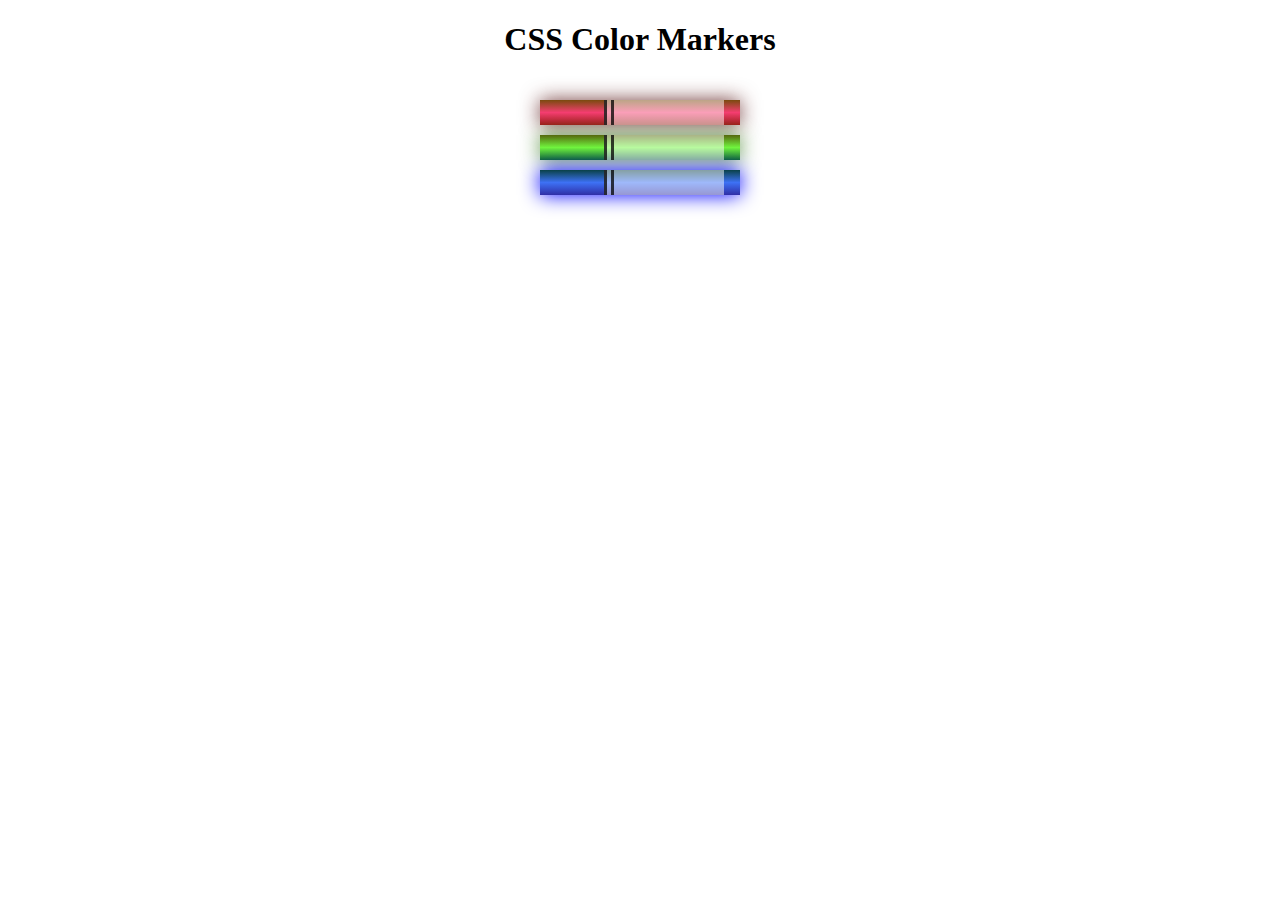
<file: Learn basic CSS by building a set of Colored Markers/index.html>
<!DOCTYPE html>
<html lang="en">
  <head>
    <meta charset="utf-8">
    <meta name="viewport" content="width=device-width, initial-scale=1.0">
    <title>Colored Markers</title>
    <link rel="stylesheet" href="styles.css">
  </head>
  <body>
    <h1>CSS Color Markers</h1>
    <div class="container">
      <div class="marker red">
        <div class="cap"></div>
        <div class="sleeve"></div>
      </div>
      <div class="marker green">
        <div class="cap"></div>
        <div class="sleeve"></div>
      </div>
      <div class="marker blue">
        <div class="cap"></div>
        <div class="sleeve"></div>
      </div>
    </div>
  </body>
</html>
</file>
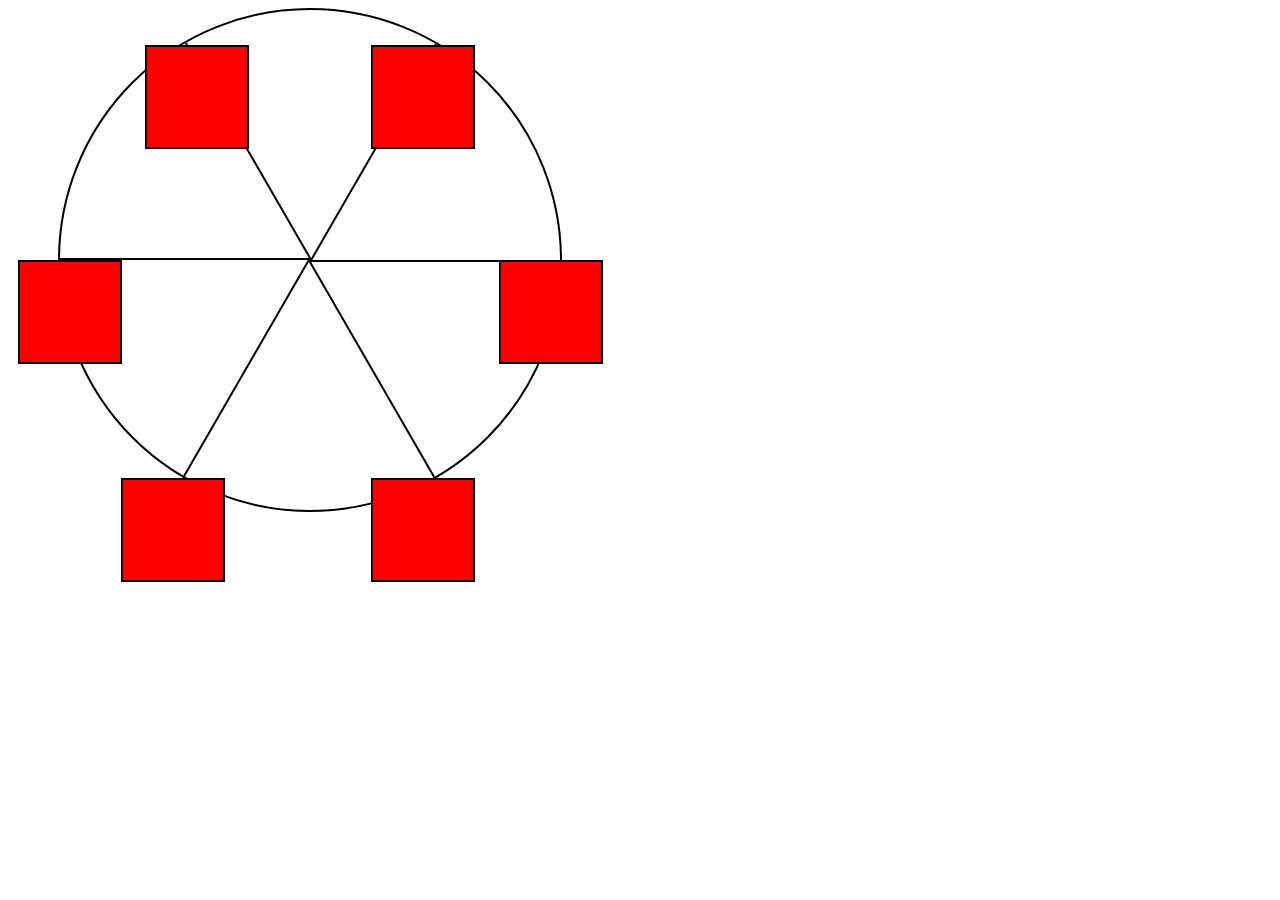
<file: Learn CSS Animation by Building a Ferris Wheel/index.html>
<!DOCTYPE html>
<html lang="en">
  <head>
    <meta charset="UTF-8">
    <title>Ferris Wheel</title>
    <link rel="stylesheet" href="./styles.css">
  </head>
  <body>
    <div class="wheel">
      <span class="line"></span>
      <span class="line"></span>
      <span class="line"></span>
      <span class="line"></span>
      <span class="line"></span>
      <span class="line"></span>

      <div class="cabin"></div>
      <div class="cabin"></div>
      <div class="cabin"></div>
      <div class="cabin"></div>
      <div class="cabin"></div>
      <div class="cabin"></div>
    </div>
  </body>
</html>
</file>
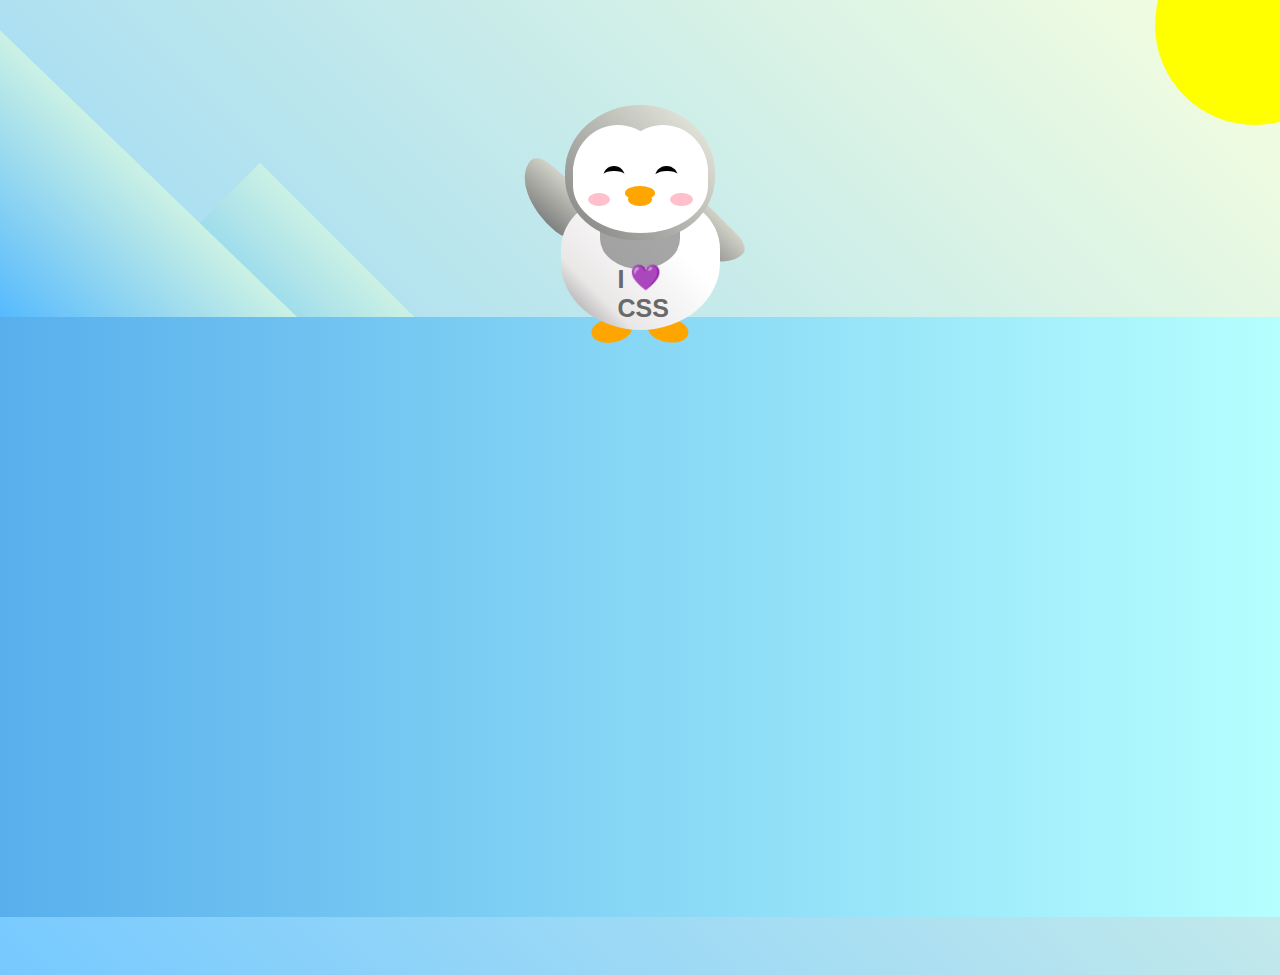
<file: Learn CSS Transforms by Building a Penguin/index.html>
<!DOCTYPE html>
<html lang="en">
  <head>
    <meta charset="UTF-8" />
    <link rel="stylesheet" href="./styles.css" />
    <title>Penguin</title>
    <meta name="viewport" content="width=device-width, initial-scale=1.0" />
  </head>

  <body>
    <div class="left-mountain"></div>
    <div class="back-mountain"></div>
    <div class="sun"></div>
    <div class="penguin">
      <div class="penguin-head">
        <div class="face left"></div>
        <div class="face right"></div>
        <div class="chin"></div>
        <div class="eye left">
          <div class="eye-lid"></div>
        </div>
        <div class="eye right">
          <div class="eye-lid"></div>
        </div>
        <div class="blush left"></div>
        <div class="blush right"></div>
        <div class="beak top"></div>
        <div class="beak bottom"></div>
      </div>
      <div class="shirt">
        <div>💜</div>
        <p>I CSS</p>
      </div> 
      <div class="penguin-body">
        <div class="arm left"></div>
        <div class="arm right"></div>
        <div class="foot left"></div>
        <div class="foot right"></div>
      </div>
    </div>

    <div class="ground"></div>
  </body>
</html>
</file>
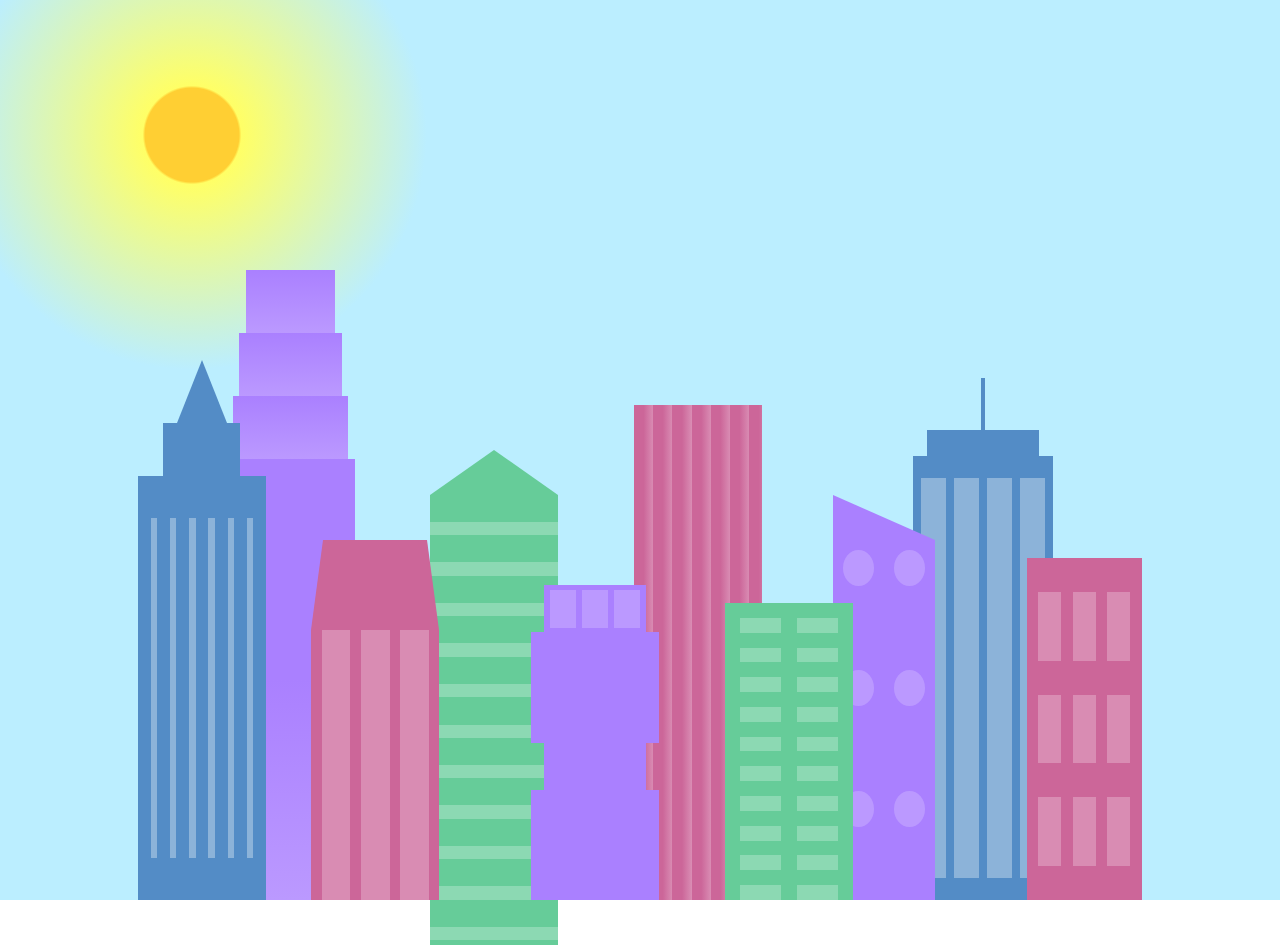
<file: Learn CSS Variables by Building a City Skyline, Not started/index.html>
<!DOCTYPE html>
<html lang="en">    
  <head>
    <meta charset="UTF-8">
    <title>City Skyline</title>
    <link href="styles.css" rel="stylesheet" />   
  </head>

  <body>
    <div class="background-buildings sky">
      <div></div>
      <div></div>
      <div class="bb1 building-wrap">
        <div class="bb1a bb1-window"></div>
        <div class="bb1b bb1-window"></div>
        <div class="bb1c bb1-window"></div>
        <div class="bb1d"></div>
      </div>
      <div class="bb2">
        <div class="bb2a"></div>
        <div class="bb2b"></div>
      </div>
      <div class="bb3"></div>
      <div></div>
      <div class="bb4 building-wrap">
        <div class="bb4a"></div>
        <div class="bb4b"></div>
        <div class="bb4c window-wrap">
          <div class="bb4-window"></div>
          <div class="bb4-window"></div>
          <div class="bb4-window"></div>
          <div class="bb4-window"></div>
        </div>
      </div>
      <div></div>
      <div></div>
    </div>

    <div class="foreground-buildings">
      <div></div>
      <div></div>
      <div class="fb1 building-wrap">
        <div class="fb1a"></div>
        <div class="fb1b"></div>
        <div class="fb1c"></div>
      </div>
      <div class="fb2">
        <div class="fb2a"></div>
        <div class="fb2b window-wrap">
          <div class="fb2-window"></div>
          <div class="fb2-window"></div>
          <div class="fb2-window"></div>
        </div>
      </div>
      <div></div>
      <div class="fb3 building-wrap">
        <div class="fb3a window-wrap">
          <div class="fb3-window"></div>
          <div class="fb3-window"></div>
          <div class="fb3-window"></div>
        </div>
        <div class="fb3b"></div>
        <div class="fb3a"></div>
        <div class="fb3b"></div>
      </div>
      <div class="fb4">
        <div class="fb4a"></div>
        <div class="fb4b">
          <div class="fb4-window"></div>
          <div class="fb4-window"></div>
          <div class="fb4-window"></div>
          <div class="fb4-window"></div>
          <div class="fb4-window"></div>
          <div class="fb4-window"></div>
        </div>
      </div>
      <div class="fb5"></div>
      <div class="fb6"></div>
      <div></div>
      <div></div>
    </div>
  </body>
</html>
</file>
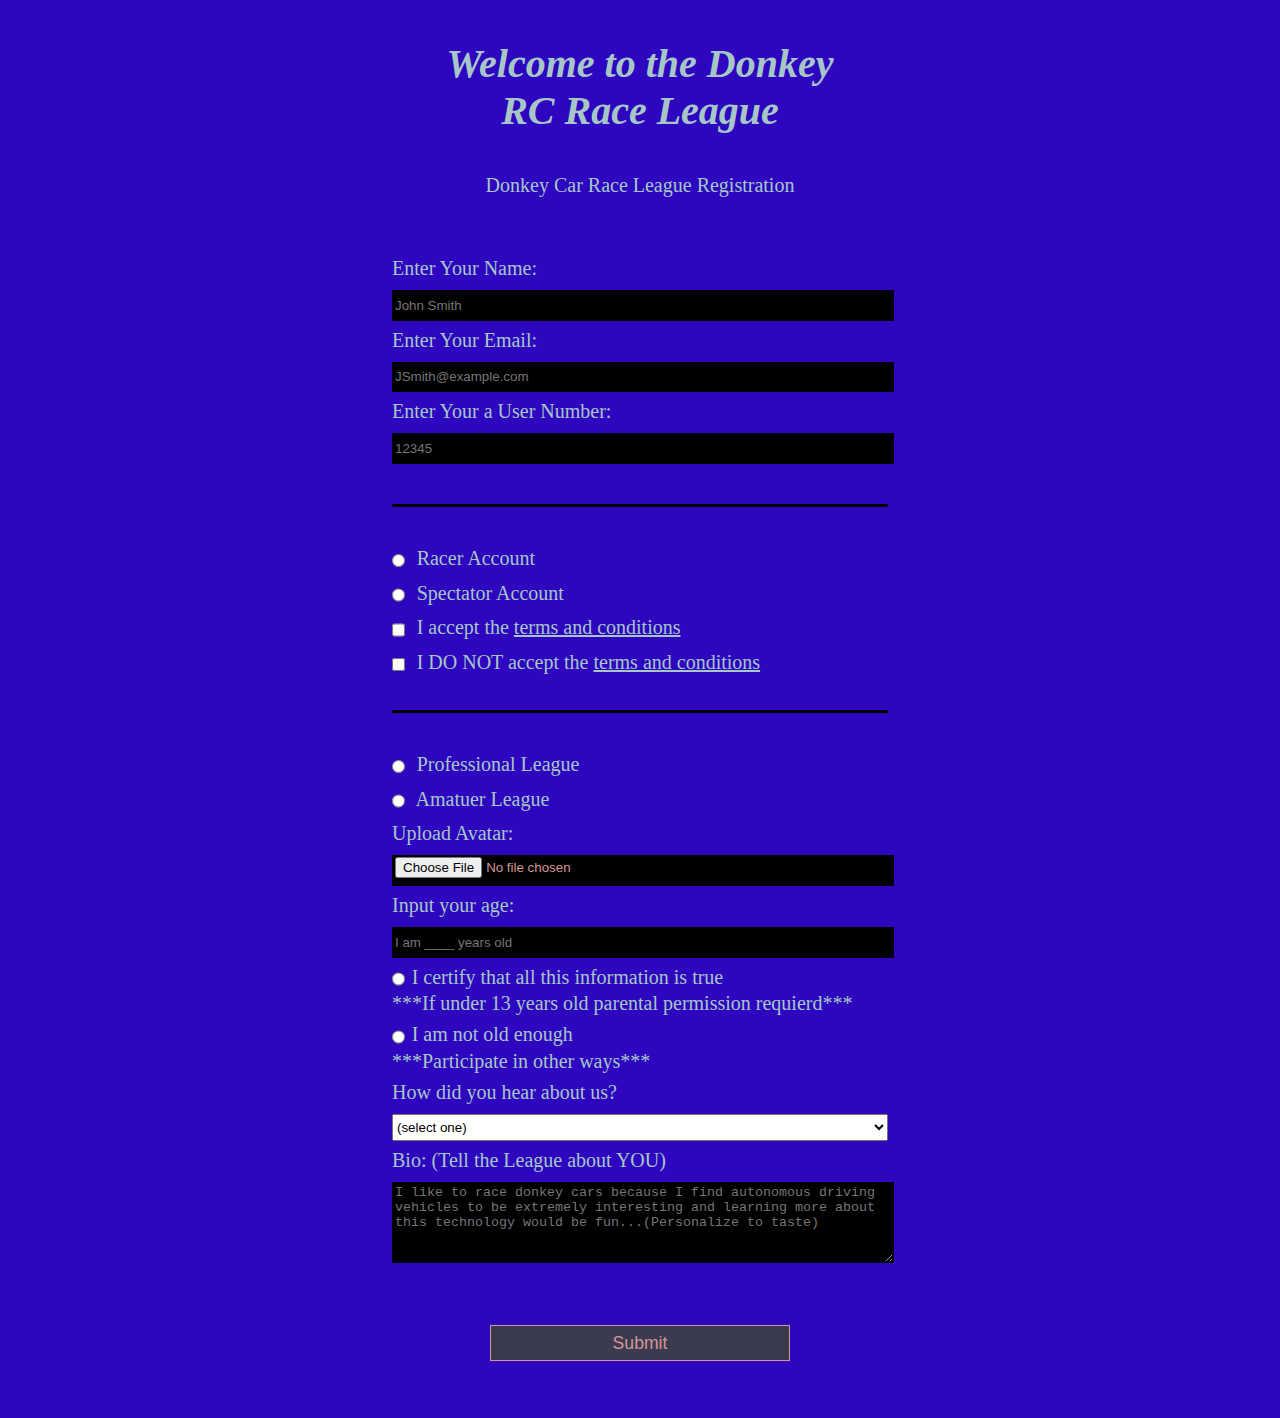
<file: Learn HTML by Building a Registration Form/index.html>
<!DOCTYPE html>
<html lang="en">
  <head>
    <meta charset="UTF-8">
    <title>Donckey Car Signup</title>
    <link rel="stylesheet" href="styles.css" />
  </head>
  <body>
    <h1 id="title">Welcome to the Donkey<br>RC Race League</h1>
    <p id="description">Donkey Car Race League Registration</p>
    <form id="survey-form" method="post" id="survey-form" action='https://register-demo.freecodecamp.org'>
      <fieldset>
        <label for="name" id="name-label">Enter Your Name: <input id="name" name="name" type="text" placeholder="John Smith" required /></label>                
        <label for="email" type="email" id="email-label">Enter Your Email: <input id="email", id="email-label" name="email" type="email" placeholder="JSmith@example.com" required /></label>
        <label for="number" id="number-label">Enter Your a User Number: <input id="number" name="number" type="number" placeholder="12345" min="5" max="5" pattern="[0-9]{5,}" required /></label>        
      </fieldset>
      <fieldset>
        <label for="racer-acc"><input id="racer-acc" type="radio" name="racer-acc" class="inline" value="racer-acc"/> Racer Account</label>
        <label for="spectator-acc"><input id="spectator-acc" type="radio" name="racer-acc" class="inline" value="racer-acc" /> Spectator Account</label>
        <label for="terms/conditions">
          <input id="terms/conditions" type="checkbox" value="checkbox" required name="terms/conditions" class="inline" /> I accept the <a href="https://www.freecodecamp.org/news/terms-of-service/">terms and conditions</a>
        </label>
        <input id="terms/conditions" type="checkbox" value="checkbox" required name="terms/conditions" class="inline" /> I DO NOT accept the <a href="https://www.freecodecamp.org/news/terms-of-service/">terms and conditions</a>
        </label>
      </fieldset>
      <fieldset>
        
        <label for="pro-acc"><input id="pro-acc" type="radio" name="racer-type" class="inline" value="racer-type"/> Professional League</label>
        <label for="ama-acc"><input id="ama-acc" type="radio" name="racer-type" class="inline" value="racer-type"/> Amatuer League</label>
        <label for="prof-pic">Upload Avatar: <input id="prof-pic" type="file" name="file" /></label>
        <label for="age">Input your age: <input id="age" type="number" name="age" min="13" max="60" placeholder="I am ____ years old"/></label>
        <label for="number-label"><input id="number-label" type="radio" name="age-req" class="inline" value="age-req" required/>I certify that all this information is true<br>***If under 13 years old parental permission requierd***</label>
        <label for="number-label"><input id="number-label" type="radio" name="age-req" class="inline" value="age-req" required/>I am not old enough<br>***Participate in other ways***</label>
        <label for="referrer">How did you hear about us?
          <select id="dropdown" name="referrer">
            <option value="">(select one)</option>
            <option value="1">Friend</option>
            <option value="2">Family</option>            
            <option value="3">DonkeyCarRC</option>            
            <option value="4">Other</option>
          </select>
        </label>
        <label for="bio">Bio: (Tell the League about YOU)
          <textarea id="bio" name="bio" rows="5" cols="30" placeholder="I like to race donkey cars because I find autonomous driving vehicles to be extremely interesting and learning more about this technology would be fun...(Personalize to taste)"></textarea>
        </label>
      </fieldset>
      <input id="submit" type="submit" value="Submit" />
    </form>
  </body>
</html>
</file>
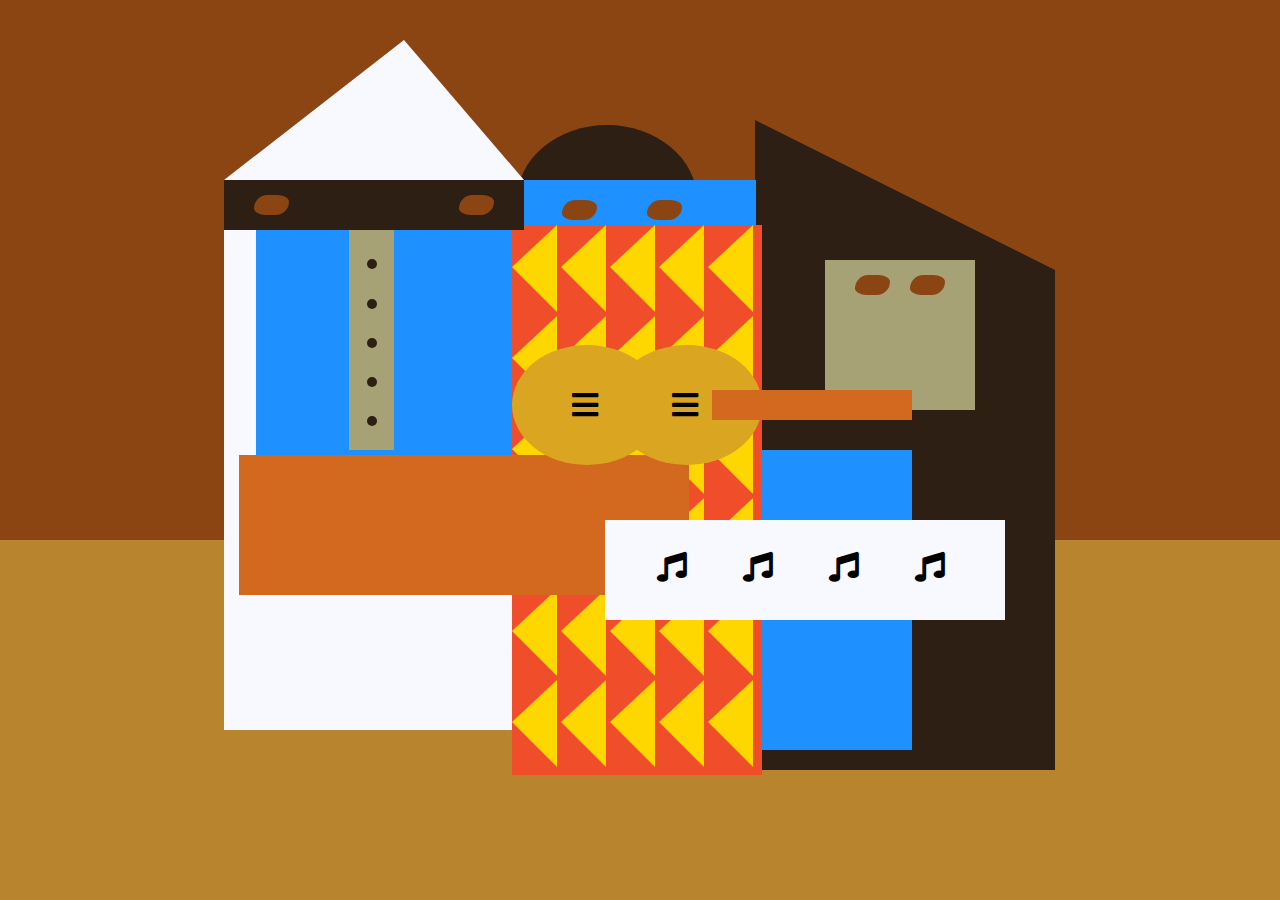
<file: Learn Intermediate CSS by Building a Picasso Painting/index.html>
<!DOCTYPE html>
<html lang="en">
  <head>
    <meta charset="utf-8">
    <title>Picasso Painting</title>
    <link rel="stylesheet" href="./styles.css" />
    <link rel="stylesheet" href="https://use.fontawesome.com/releases/v5.8.2/css/all.css">
  </head>
  <body>
    <div id="back-wall"></div>
    <div class="characters">
      <div id="offwhite-character">
        <div id="white-hat"></div>
        <div id="black-mask">
          <div class="eyes left"></div>
          <div class="eyes right"></div>
        </div>
        <div id="gray-instrument">
          <div class="black-dot"></div>
          <div class="black-dot"></div>
          <div class="black-dot"></div>
          <div class="black-dot"></div>
          <div class="black-dot"></div>
        </div>
        <div id="tan-table"></div>
      </div>
      <div id="black-character">
        <div id="black-hat"></div>
        <div id="gray-mask">
          <div class="eyes left"></div>
          <div class="eyes right"></div>
        </div>
        <div id="white-paper">
          <i class="fas fa-music"></i>
          <i class="fas fa-music"></i>
          <i class="fas fa-music"></i>
          <i class="fas fa-music"></i>
        </div>
      </div>
      <div class="blue" id="blue-left"></div>
      <div class="blue" id="blue-right"></div>
      <div id="orange-character">
        <div id="black-round-hat"></div>
        <div id="eyes-div">
          <div class="eyes left"></div>
          <div class="eyes right"></div>
        </div>
        <div id="triangles">
          <div class="triangle"></div>
          <div class="triangle"></div>
          <div class="triangle"></div>
          <div class="triangle"></div>
          <div class="triangle"></div>
          <div class="triangle"></div>
          <div class="triangle"></div>
          <div class="triangle"></div>
          <div class="triangle"></div>
          <div class="triangle"></div>
          <div class="triangle"></div>
          <div class="triangle"></div>
          <div class="triangle"></div>
          <div class="triangle"></div>
          <div class="triangle"></div>
          <div class="triangle"></div>
          <div class="triangle"></div>
          <div class="triangle"></div>
          <div class="triangle"></div>
          <div class="triangle"></div>
          <div class="triangle"></div>
          <div class="triangle"></div>
          <div class="triangle"></div>
          <div class="triangle"></div>
          <div class="triangle"></div>
          <div class="triangle"></div>
          <div class="triangle"></div>
          <div class="triangle"></div>
          <div class="triangle"></div>
          <div class="triangle"></div>
        </div>
        <div id="guitar">
          <div class="guitar" id="guitar-left">
            <i class="fas fa-bars"></i>
          </div>
          <div class="guitar" id="guitar-right">
            <i class="fas fa-bars"></i>
          </div>
          <div id="guitar-neck"></div>
        </div>
      </div>
    </div>
  </body>
</html>
</file>
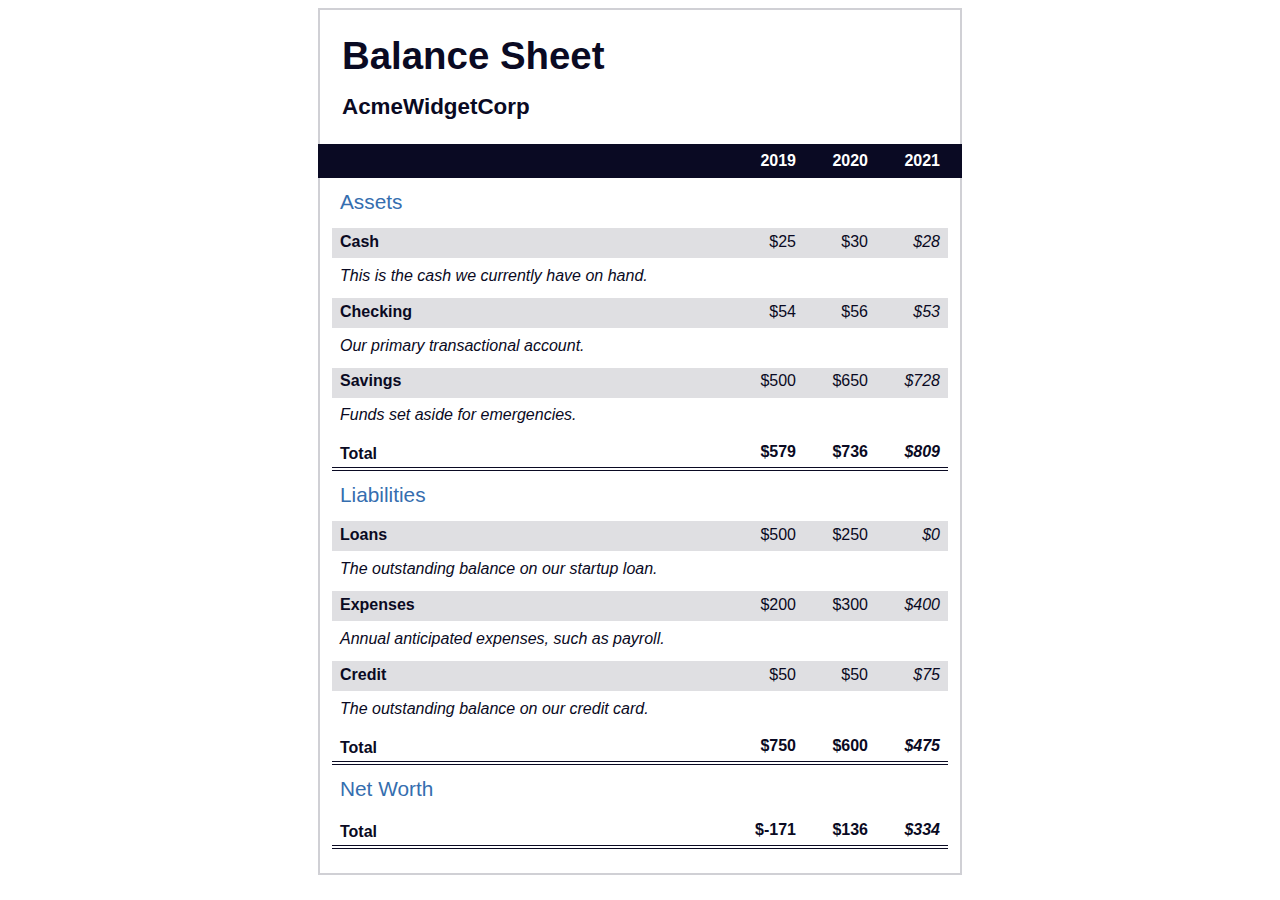
<file: Learn More About CSS Pseudo Selectors By Building A Balance Sheet/index.html>
<!DOCTYPE html>
<html lang="en">
  <head>
    <meta charset="UTF-8">
    <meta name="viewport" content="width=device-width, initial-scale=1.0">
    <title>Balance Sheet</title>
    <link rel="stylesheet" href="./styles.css">
  </head>
  <body>
    <main>
      <section>
        <h1>
          <span class="flex">
            <span>AcmeWidgetCorp</span>
            <span>Balance Sheet</span>
          </span>
        </h1>
        <div id="years" aria-hidden="true">
          <span class="year">2019</span>
          <span class="year">2020</span>
          <span class="year">2021</span>
        </div>
        <div class="table-wrap">
          <table>
            <caption>Assets</caption>
            <thead>
              <tr>
                <td></td>
                <th><span class="sr-only year">2019</span></th>
                <th><span class="sr-only year">2020</span></th>
                <th class="current"><span class="sr-only year">2021</span></th>
              </tr>
            </thead>
            <tbody>
              <tr class="data">
                <th>Cash <span class="description">This is the cash we currently have on hand.</span></th>
                <td>$25</td>
                <td>$30</td>
                <td class="current">$28</td>
              </tr>
              <tr class="data">
                <th>Checking <span class="description">Our primary transactional account.</span></th>
                <td>$54</td>
                <td>$56</td>
                <td class="current">$53</td>
              </tr>
              <tr class="data">
                <th>Savings <span class="description">Funds set aside for emergencies.</span></th>
                <td>$500</td>
                <td>$650</td>
                <td class="current">$728</td>
              </tr>
              <tr class="total">
                <th>Total <span class="sr-only">Assets</span></th>
                <td>$579</td>
                <td>$736</td>
                <td class="current">$809</td>
              </tr>
            </tbody>
          </table>
          <table>
            <caption>Liabilities</caption>
            <thead>
              <tr>
              <td></td>
              <th><span class="sr-only">2019</span></th>
              <th><span class="sr-only">2020</span></th>
              <th><span class="sr-only">2021</span></th>
              </tr>
            </thead>
            <tbody>
              <tr class="data">
                <th>Loans <span class="description">The outstanding balance on our startup loan.</span></th>
                <td>$500</td>
                <td>$250</td>
                <td class="current">$0</td>
              </tr>
              <tr class="data">
                <th>Expenses <span class="description">Annual anticipated expenses, such as payroll.</span></th>
                <td>$200</td>
                <td>$300</td>
                <td class="current">$400</td>
              </tr>
              <tr class="data">
                <th>Credit <span class="description">The outstanding balance on our credit card.</span></th>
                <td>$50</td>
                <td>$50</td>
                <td class="current">$75</td>
              </tr>
              <tr class="total">
                <th>Total <span class="sr-only">Liabilities</span></th>
                <td>$750</td>
                <td>$600</td>
                <td class="current">$475</td>
              </tr>
            </tbody>
          </table>
          <table>
            <caption>Net Worth</caption>
            <thead>
              <tr>
              <td></td>
              <th><span class="sr-only">2019</span></th>
              <th><span class="sr-only">2020</span></th>
              <th><span class="sr-only">2021</span></th>
              </tr>
            </thead>
            <tbody>
              <tr class="total">
                <th>Total <span class="sr-only">Net Worth</span></th>
                <td>$-171</td>
                <td>$136</td>
                <td class="current">$334</td>
              </tr>
            </tbody>
          </table>
        </div>
      </section>
    </main>
  </body>
</html>
</file>
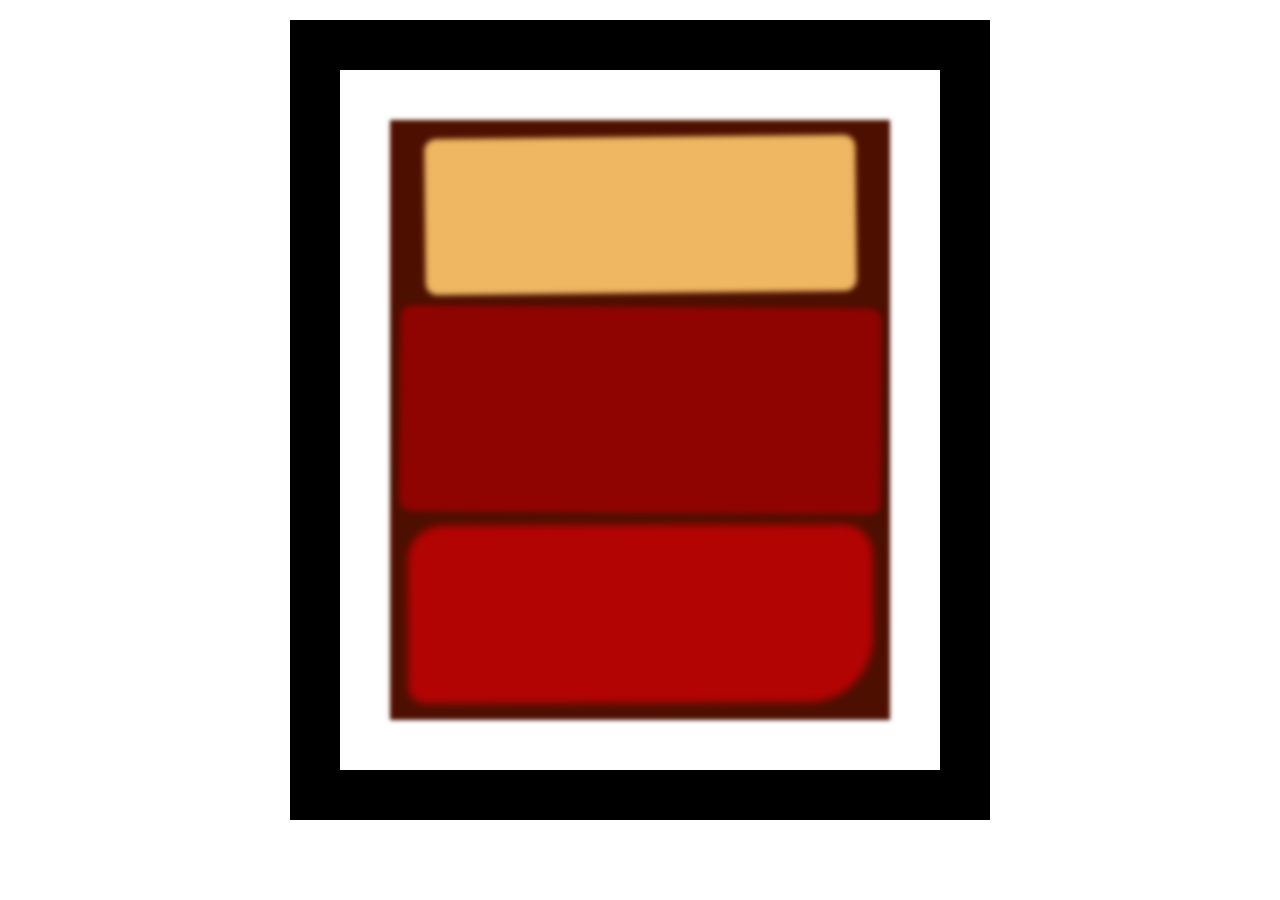
<file: Learn the CSS Box Model by Building a Rothko Painting/index.html>
<!DOCTYPE html>
<html lang="en">
  <head>
    <meta charset="UTF-8">
    <title>Rothko Painting</title>
    <link href="./styles.css" rel="stylesheet">
  </head>
  <body>
    <div class="frame">
      <div class="canvas">
        <div class="one"></div>
        <div class="two"></div>
        <div class="three"></div>
      </div>
    </div>
  </body>
</html>
</file>
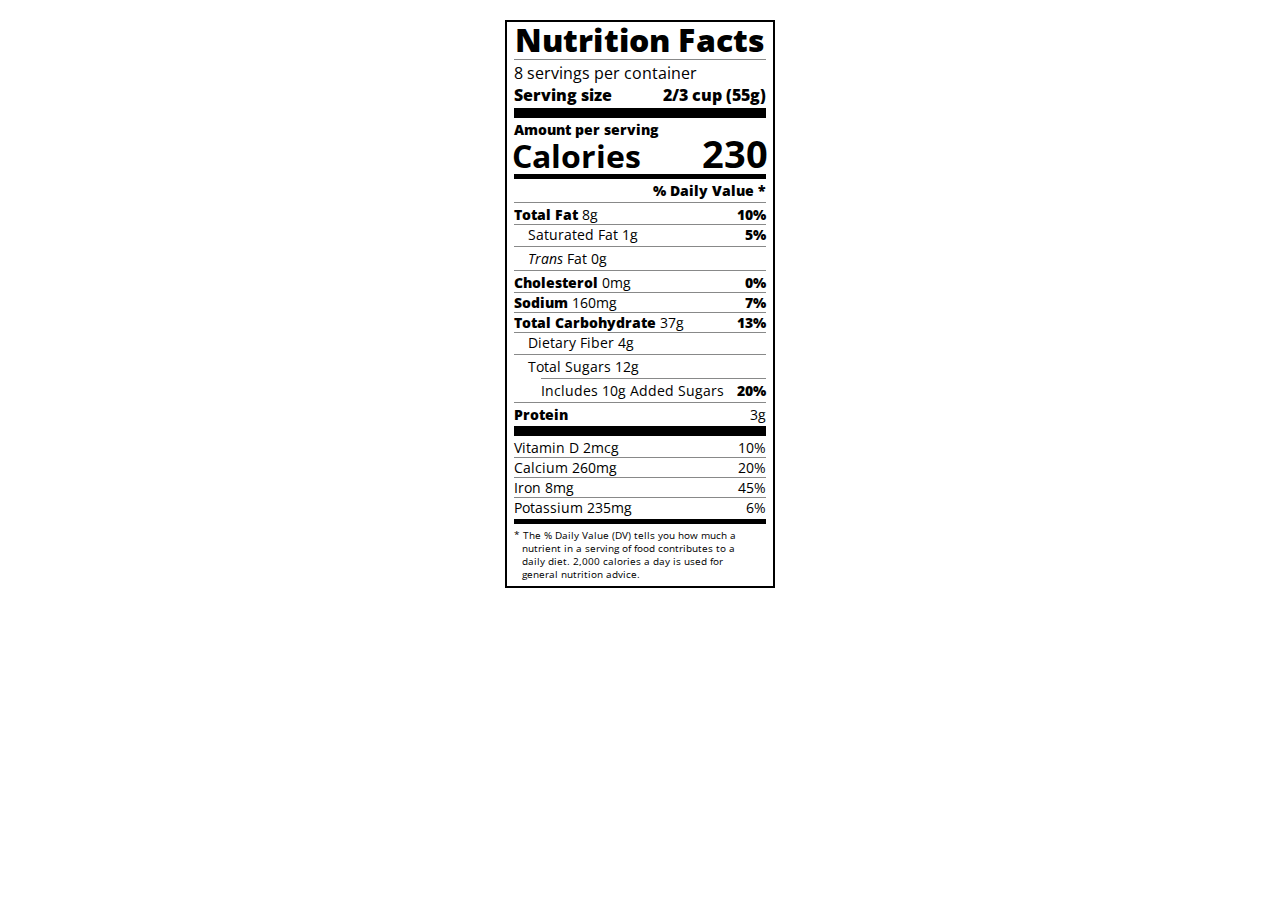
<file: Learn Typography by Building a Nutrition Label/index.html>
<!DOCTYPE html>
<html lang="en">

<head>
  <meta charset="UTF-8">
  <title>Nutrition Label</title>
  <link href="https://fonts.googleapis.com/css?family=Open+Sans:400,700,800" rel="stylesheet">
  <link href="./styles.css" rel="stylesheet">
</head>

<body>
  <div class="label">
    <header>
      <h1 class="bold">Nutrition Facts</h1>
      <div class="divider"></div>
      <p>8 servings per container</p>
      <p class="bold">Serving size <span>2/3 cup (55g)</span></p>
    </header>
    <div class="divider large"></div>
    <div class="calories-info">
      <div class="left-container">
        <h2 class="bold small-text">Amount per serving</h2>
        <p>Calories</p>
      </div>
      <span>230</span>
    </div>
    <div class="divider medium"></div>
    <div class="daily-value small-text">
      <p class="bold right no-divider">% Daily Value *</p>
      <div class="divider"></div>
      <p><span><span class="bold">Total Fat</span> 8g</span> <span class="bold">10%</span></p>
      <p class="indent no-divider">Saturated Fat 1g <span class="bold">5%</span></p>
      <div class="divider"></div>
      <p class="indent no-divider"><span><i>Trans</i> Fat 0g</span></p>
      <div class="divider"></div>
      <p><span><span class="bold">Cholesterol</span> 0mg</span> <span class="bold">0%</span></p>
      <p><span><span class="bold">Sodium</span> 160mg</span> <span class="bold">7%</span></p>
      <p><span><span class="bold">Total Carbohydrate</span> 37g</span> <span class="bold">13%</span></p>
      <p class="indent no-divider">Dietary Fiber 4g</p>
      <div class="divider"></div>
      <p class="indent no-divider">Total Sugars 12g</p>
      <div class="divider double-indent"></div>
      <p class="double-indent no-divider">Includes 10g Added Sugars <span class="bold">20%</span>
      <div class="divider"></div>
      <p class="no-divider"><span class="bold">Protein</span> 3g</p>
      <div class="divider large"></div>
      <p>Vitamin D 2mcg <span>10%</span></p>
      <p>Calcium 260mg <span>20%</span></p>
      <p>Iron 8mg <span>45%</span></p>
      <p class="no-divider">Potassium 235mg <span>6%</span></p>
    </div>
    <div class="divider medium"></div>
    <p class="note">* The % Daily Value (DV) tells you how much a nutrient in a serving of food contributes to a daily
      diet. 2,000 calories a day is used for general nutrition advice.</p>
  </div>
</body>
</html>
</file>
<file: Learn basic CSS by building a set of Colored Markers/styles.css>
h1 {
  text-align: center;
}

.container {
  background-color: rgb(255, 255, 255);
  padding: 10px 0;
}

.marker {
  width: 200px;
  height: 25px;
  margin: 10px auto;
}

.cap {
  width: 60px;
  height: 25px;
}

.sleeve {
  width: 110px;
  height: 25px;
  background-color: rgba(255, 255, 255, 0.5);
  border-left: 10px double rgba(0, 0, 0, 0.75);
}

.cap, .sleeve {
  display: inline-block;
}

.red {
  background: linear-gradient(rgb(122, 74, 14), rgb(245, 62, 113), rgb(162, 27, 27));
  box-shadow: 0 0 20px 0 rgba(83, 14, 14, 0.8);
}

.green {
  background: linear-gradient(#55680D, #71F53E, #116C31);
  box-shadow: 0 0 20px 0 #3B7E20CC;
}

.blue {
  background: linear-gradient(hsl(186, 76%, 16%), hsl(223, 90%, 60%), hsl(240, 56%, 42%));
  box-shadow: 0 0 20px 0 blue;
}
</file>
<file: Learn CSS Animation by Building a Ferris Wheel/styles.css>
.wheel {
  border: 2px solid black;
  border-radius: 50%;
  margin-left: 50px;
  position: absolute;
  height: 55vw;
  width: 55vw;
  max-width: 500px;
  max-height: 500px;
  animation-name: wheel;
  animation-duration: 10s;
  animation-iteration-count: infinite;
  animation-timing-function: linear;
}

.line {
  background-color: black;
  width: 50%;
  height: 2px;
  position: absolute;
  top: 50%;
  left: 50%;
  transform-origin: 0% 0%;
}

.line:nth-of-type(2) {
  transform: rotate(60deg);
}
.line:nth-of-type(3) {
  transform: rotate(120deg);
}
.line:nth-of-type(4) {
  transform: rotate(180deg);
}
.line:nth-of-type(5) {
  transform: rotate(240deg);
}
.line:nth-of-type(6) {
  transform: rotate(300deg);
}

.cabin {
  background-color: red;
  width: 20%;
  height: 20%;
  position: absolute;
  border: 2px solid;
  transform-origin: 50% 0%;
  animation: cabins 10s ease-in-out infinite;
}

.cabin:nth-of-type(1) {
  right: -8.5%;
  top: 50%;
}
.cabin:nth-of-type(2) {
  right: 17%;
  top: 93.5%;
}
.cabin:nth-of-type(3) {
  right: 67%;
  top: 93.5%;
}
.cabin:nth-of-type(4) {
  left: -8.5%;
  top: 50%;
}
.cabin:nth-of-type(5) {
  left: 17%;
  top: 7%;
}
.cabin:nth-of-type(6) {
  right: 17%;
  top: 7%;
}

@keyframes wheel {
   0% {
     transform: rotate(0deg);
   }
   100% {
     transform: rotate(360deg);
   }
}

@keyframes cabins {
  0% {
    transform: rotate(0deg);
  }
  25% {
    background-color: yellow;
  }
  50% {
    background-color: purple;
  }
   75% {
    background-color: yellow;
  }
  100% {
    transform: rotate(-360deg);
  }
}
</file>
<file: Learn CSS Transforms by Building a Penguin/styles.css>
:root {
  --penguin-face: white;
  --penguin-picorna: orange;
  --penguin-skin: gray;
}

body {
  background: linear-gradient(45deg, rgb(118, 201, 255), rgb(247, 255, 222));
  margin: 0;
  padding: 0;
  width: 100%;
  height: 100vh;
  overflow: hidden;
}

.left-mountain {
  width: 300px;
  height: 300px;
  background: linear-gradient(rgb(203, 241, 228), rgb(80, 183, 255));
  position: absolute;
  transform: skew(0deg, 44deg);
  z-index: 2;
  margin-top: 100px;
}

.back-mountain {
  width: 300px;
  height: 300px;
  background: linear-gradient(rgb(203, 241, 228), rgb(47, 170, 255));
  position: absolute;
  z-index: 1;
  transform: rotate(45deg);
  left: 110px;
  top: 225px;
}

.sun {
  width: 200px;
  height: 200px;
  background-color: yellow;
  position: absolute;
  border-radius: 50%;
  top: -75px;
  right: -75px;
}

.penguin {
  width: 300px;
  height: 300px;
  margin: auto;
  margin-top: 75px;
  z-index: 4;
  position: relative;
  transition: transform 1s ease-in-out 0ms;
}

.penguin * {
  position: absolute;
}

.penguin:active {
  transform: scale(1.5);
  cursor: not-allowed;
}

.penguin-head {
  width: 50%;
  height: 45%;
  background: linear-gradient(
    45deg,
    var(--penguin-skin),
    rgb(239, 240, 228)
  );
  border-radius: 70% 70% 65% 65%;
  top: 10%;
  left: 25%;
  z-index: 1;
}

.face {
  width: 60%;
  height: 70%;
  background-color: var(--penguin-face);
  border-radius: 70% 70% 60% 60%;
  top: 15%;
}

.face.left {
  left: 5%;
}

.face.right {
  right: 5%;
}

.chin {
  width: 90%;
  height: 70%;
  background-color: var(--penguin-face);
  top: 25%;
  left: 5%;
  border-radius: 70% 70% 100% 100%;
}

.eye {
  width: 15%;
  height: 17%;
  background-color: black;
  top: 45%;
  border-radius: 50%;
}

.eye.left {
  left: 25%;
}

.eye.right {
  right: 25%;
}

.eye-lid {
  width: 150%;
  height: 100%;
  background-color: var(--penguin-face);
  top: 25%;
  left: -23%;
  border-radius: 50%;
}

.blush {
  width: 15%;
  height: 10%;
  background-color: pink;
  top: 65%;
  border-radius: 50%;
}

.blush.left {
  left: 15%;
}

.blush.right {
  right: 15%;
}

.beak {
  height: 10%;
  background-color: var(--penguin-picorna);
  border-radius: 50%;
}

.beak.top {
  width: 20%;
  top: 60%;
  left: 40%;
}

.beak.bottom {
  width: 16%;
  top: 65%;
  left: 42%;
}

.shirt {
  font: bold 25px Helvetica, sans-serif;
  top: 165px;
  left: 127.5px;
  z-index: 1;
  color: #6a6969;
}

.shirt div {
  font-weight:  initial;
  top: 22.5px;
  left: 12px;
}

.penguin-body {
  width: 53%;
  height: 45%;
  background: linear-gradient(
    45deg,
    rgb(134, 133, 133) 0%,
    rgb(234, 231, 231) 25%,
    white 67%
  );
  border-radius: 80% 80% 100% 100%;
  top: 40%;
  left: 23.5%;
}

.penguin-body::before {
  content: "";
  position: absolute;
  width: 50%;
  height: 45%;
  background-color: var(--penguin-skin);
  top: 10%;
  left: 25%;
  border-radius: 0% 0% 100% 100%;
  opacity: 70%;
}

.arm {
  width: 30%;
  height: 60%;
  background: linear-gradient(
    90deg,
    var(--penguin-skin),
    rgb(209, 210, 199)
  );
  border-radius: 30% 30% 30% 120%;
  z-index: -1;
}

.arm.left {
  top: 35%;
  left: 5%;
  transform-origin: top left; 
  transform: rotate(130deg) scaleX(-1);
  animation: 3s linear infinite wave;
}

.arm.right {
  top: 0%;
  right: -5%;
  transform: rotate(-45deg);
}

@keyframes wave {
  10% {
    transform: rotate(110deg) scaleX(-1);
  }
  20% {
    transform: rotate(130deg) scaleX(-1);
  }
  30% {
    transform: rotate(110deg) scaleX(-1);
  }
  40% {
    transform: rotate(130deg) scaleX(-1);
  }
}

.foot {
  width:  15%;
  height: 30%;
  background-color: var(--penguin-picorna);
  top: 85%;
  border-radius: 50%;
  z-index: -1;
}

.foot.left {
  left: 25%;
  transform: rotate(80deg);
}

.foot.right {
  right: 25%;
  transform: rotate(-80deg);
}

.ground {
  width: 100vw;
  height: calc(100vh - 300px);
  background: linear-gradient(90deg, rgb(88, 175, 236), rgb(182, 255, 255));
  z-index: 3;
  position: absolute;
  margin-top: -58px;
}
</file>
<file: Learn CSS Variables by Building a City Skyline, Not started/styles.css>
:root {
  --building-color1: #aa80ff;
  --building-color2: #66cc99;
  --building-color3: #cc6699;
  --building-color4: #538cc6;
  --window-color1: #bb99ff;
  --window-color2: #8cd9b3;
  --window-color3: #d98cb3;
  --window-color4: #8cb3d9;
}

* {
  box-sizing: border-box;
}

body {
  height: 100vh;
  margin: 0;
  overflow: hidden;
}

.background-buildings, .foreground-buildings {
  width: 100%;
  height: 100%;
  display: flex;
  align-items: flex-end;
  justify-content: space-evenly;
  position: absolute;
  top: 0;
}

.building-wrap {
  display: flex;
  flex-direction: column;
  align-items: center;
}

.window-wrap {
  display: flex;
  align-items: center;
  justify-content: space-evenly;
}

.sky {
  background: radial-gradient(
      closest-corner circle at 15% 15%,
      #ffcf33,
      #ffcf33 20%,
      #ffff66 21%,
      #bbeeff 100%
    );
}

/* BACKGROUND BUILDINGS - "bb" stands for "background building" */
.bb1 {
  width: 10%;
  height: 70%;
}

.bb1a {
  width: 70%;
}
  
.bb1b {
  width: 80%;
}
  
.bb1c {
  width: 90%;
}

.bb1d {
  width: 100%;
  height: 70%;
  background: linear-gradient(
      var(--building-color1) 50%,
      var(--window-color1)
    );
}

.bb1-window {
  height: 10%;
  background: linear-gradient(
      var(--building-color1),
      var(--window-color1)
    );
}

.bb2 {
  width: 10%;
  height: 50%;
}

.bb2a {
  border-bottom: 5vh solid var(--building-color2);
  border-left: 5vw solid transparent;
  border-right: 5vw solid transparent;
}

.bb2b {
  width: 100%;
  height: 100%;
  background: repeating-linear-gradient(
      var(--building-color2),
      var(--building-color2) 6%,
      var(--window-color2) 6%,
      var(--window-color2) 9%
    );
}

.bb3 {
  width: 10%;
  height: 55%;
  background: repeating-linear-gradient(
      90deg,
      var(--building-color3),
      var(--building-color3),
      var(--window-color3) 15%
    );
}

.bb4 {
  width: 11%;
  height: 58%;
}

.bb4a {
  width: 3%;
  height: 10%;
  background-color: var(--building-color4);
}

.bb4b {
  width: 80%;
  height: 5%;
  background-color: var(--building-color4);
}
  
.bb4c {
  width: 100%;
  height: 85%;
  background-color: var(--building-color4);
}

.bb4-window {
  width: 18%;
  height: 90%;
  background-color: var(--window-color4);
}

/* FOREGROUND BUILDINGS - "fb" stands for "foreground building" */
.fb1 {
  width: 10%;
  height: 60%;
}

.fb1a {
  border-bottom: 7vh solid var(--building-color4);
  border-left: 2vw solid transparent;
  border-right: 2vw solid transparent;
}

.fb1b {
  width: 60%;
  height: 10%;
  background-color: var(--building-color4);
}
  
.fb1c {
  width: 100%;
  height: 80%;
  background: repeating-linear-gradient(
      90deg,
      var(--building-color4),
      var(--building-color4) 10%,
      transparent 10%,
      transparent 15%
    ),
    repeating-linear-gradient(
      var(--building-color4),
      var(--building-color4) 10%,
      var(--window-color4) 10%,
      var(--window-color4) 90%
    );
}

.fb2 {
  width: 10%;
  height: 40%;
}

.fb2a {
  width: 100%;
  border-bottom: 10vh solid var(--building-color3);
  border-left: 1vw solid transparent;
  border-right: 1vw solid transparent;
}

.fb2b {
  width: 100%;
  height: 75%;
  background-color: var(--building-color3);
}

.fb2-window {
  width: 22%;
  height: 100%;
  background-color: var(--window-color3);
}

.fb3 {
  width: 10%;
  height: 35%;
}
  
.fb3a {
  width: 80%;
  height: 15%;
  background-color: var(--building-color1);
}
  
.fb3b {
  width: 100%;
  height: 35%;
  background-color: var(--building-color1);
}

.fb3-window {
  width: 25%;
  height: 80%;
  background-color: var(--window-color1);
}

.fb4 {
  width: 8%;
  height: 45%;
  position: relative;
  left: 10%;
}

.fb4a {
  border-top: 5vh solid transparent;
  border-left: 8vw solid var(--building-color1);
}

.fb4b {
  width: 100%;
  height: 89%;
  background-color: var(--building-color1);
  display: flex;
  flex-wrap: wrap;
}

.fb4-window {
  width: 30%;
  height: 10%;
  border-radius: 50%;
  background-color: var(--window-color1);
  margin: 10%;
}

.fb5 {
  width: 10%;
  height: 33%;
  position: relative;
  right: 10%;
  background: repeating-linear-gradient(
      var(--building-color2),
      var(--building-color2) 5%,
      transparent 5%,
      transparent 10%
    ),
    repeating-linear-gradient(
      90deg,
      var(--building-color2),
      var(--building-color2) 12%,
      var(--window-color2) 12%,
      var(--window-color2) 44%
    );
}

.fb6 {
  width: 9%;
  height: 38%;
  background: repeating-linear-gradient(
      90deg,
      var(--building-color3),
      var(--building-color3) 10%,
      transparent 10%,
      transparent 30%
    ),
    repeating-linear-gradient(
      var(--building-color3),
      var(--building-color3) 10%,
      var(--window-color3) 10%,
      var(--window-color3) 30%
    );
}

@media (max-width: 1000px) {
    :root {
    --building-color1: #000;
    --building-color2: #000;
    --building-color3: #000;
    --building-color4: #000;
    --window-color1: #777;
    --window-color2: #777;
    --window-color3: #777;
    --window-color4: #777;
  }
  .sky {
    background: radial-gradient(
        closest-corner circle at 15% 15%,
        #ccc,
        #ccc 20%,
        #445 21%,
        #223 100%
      );
  }
}
</file>
<file: Learn HTML by Building a Registration Form/styles.css>
body {
    width: 100%;
    height: 100vh;
    margin: 0;
    background: #2e06c0;
    color: #a7c7c7;
    font-family: Impact;
    font-size: 20px;
  }
  
  h1, p {
    margin: 1em auto;
    text-align: center;
  }

  h1 {    
    font-style: italic
  }
  
  form {
    width: 60vw;
    max-width: 500px;
    min-width: 300px;
    margin: 0 auto;
    padding-bottom: 2em;
  }
  
  fieldset {
    border: none;
    padding: 2rem 0;
    border-bottom: 3px solid #000000;
  }
  
  fieldset:last-of-type {
    border-bottom: none;
  }
  
  label {
    display: block;
    margin: 0.5rem 0;
  }
  
  #title {
    color: #a7c7c7;
  }
  input,
  textarea,
  select {
    margin: 10px 0 0 0;
    width: 100%;
    min-height: 2em;
  }

  #description {
    font-type: bold;
  }
  
  input, textarea {
    background-color: #000000;
    border: 1px solid #020203;
    color: #d49595;
  }
  
  .inline {
    width: unset;
    margin: 0 0.5em 0 0;
    vertical-align: middle;
  }
  
  input[type="submit"] {
    display: block;
    width: 60%;
    margin: 1em auto;
    height: 2em;
    font-size: 1.1rem;
    background-color: #3b3b4f;
    border-color: #d49595;
    min-width: 300px;
  }
  
  input[type="file"] {
    padding: 1px 2px;
  }
  
  a {
    color: #a7c7c7;
  }
</file>
<file: Learn Intermediate CSS by Building a Picasso Painting/styles.css>
body {
  background-color: rgb(184, 132, 46);
}

#back-wall {
  background-color: #8B4513;
  width: 100%;
  height: 60%;
  position: absolute;
  top: 0;
  left: 0;
  z-index: -1;
}

#offwhite-character {
  width: 300px;
  height: 550px;
  background-color: GhostWhite;
  position: absolute;
  top: 20%;
  left: 17.5%;
}

#white-hat {
  width: 0;
  height: 0;
  border-style: solid;
  border-width: 0 120px 140px 180px;
  border-top-color: transparent;
  border-right-color: transparent;
  border-bottom-color: GhostWhite;
  border-left-color: transparent;
  position: absolute;
  top: -140px;
  left: 0;
}

#black-mask {
  width: 100%;
  height: 50px;
  background-color: rgb(45, 31, 19);
  position: absolute;
  top: 0;
  left: 0;
  z-index: 1;
}

#gray-instrument {
  width: 15%;
  height: 40%;
  background-color: rgb(167, 162, 117);
  position: absolute;
  top: 50px;
  left: 125px;
  z-index: 1;
}

.black-dot {
  width: 10px;
  height: 10px;
  background-color: rgb(45, 31, 19);
  border-radius: 50%;
  display: block;
  margin: auto;
  margin-top: 65%;
}

#tan-table {
  width: 450px;
  height: 140px;
  background-color: #D2691E;
  position: absolute;
  top: 275px;
  left: 15px;
  z-index: 1;
}

#black-character {
  width: 300px;
  height: 500px;
  background-color: rgb(45, 31, 19);
  position: absolute;
  top: 30%;
  left: 59%;
}

#black-hat {
  width: 0;
  height: 0;
  border-style: solid;
  border-width: 150px 0 0 300px;
  border-top-color: transparent;
  border-right-color: transparent;
  border-bottom-color: transparent;
  border-left-color: rgb(45, 31, 19);
  position: absolute;
  top: -150px;
  left: 0;
}

#gray-mask {
  width: 150px;
  height: 150px;
  background-color: rgb(167, 162, 117);
  position: absolute;
  top: -10px;
  left: 70px;
}

#white-paper {
  width: 400px;
  height: 100px;
  background-color: GhostWhite;
  position: absolute;
  top: 250px;
  left: -150px;
  z-index: 1;
}

.fa-music {
  display: inline-block;
  margin-top: 8%;
  margin-left: 13%;
}

.blue {
  background-color: #1E90FF;
}

#blue-left {
  width: 500px;
  height: 300px;
  position: absolute;
  top: 20%;
  left: 20%;
}

#blue-right {
  width: 400px;
  height: 300px;
  position: absolute;
  top: 50%;
  left: 40%;
}

#orange-character {
  width: 250px;
  height: 550px;
  background-color: rgb(240, 78, 42);
  position: absolute;
  top: 25%;
  left: 40%;
}

#black-round-hat {
  width: 180px;
  height: 150px;
  background-color: rgb(45, 31, 19);
  border-radius: 50%;
  position: absolute;
  top: -100px;
  left: 5px;
  z-index: -1;
}

#eyes-div {
  width: 180px;
  height: 50px;
  position: absolute;
  top: -40px;
  left: 20px;
  z-index: 3;
}

#triangles {
  width: 250px;
  height: 550px;
}

.triangle {
  width: 0;
  height: 0;
  border-style: solid;
  border-width: 42px 45px 45px 0;
  border-top-color: transparent;
  border-right-color: Gold; /* yellow */
  border-bottom-color: transparent;
  border-left-color: transparent;
  display: inline-block;
}

#guitar {
  width: 100%;
  height: 100px;
  position: absolute;
  top: 120px;
  left: 0px;
  z-index: 3;
}

.guitar {
  width: 150px;
  height: 120px;
  background-color: Goldenrod;
  border-radius: 50%;
}

#guitar-left {
  position: absolute;
  left: 0px;
}

#guitar-right {
  position: absolute;
  left: 100px;
}

.fa-bars {
  display: block;
  margin-top: 30%;
  margin-left: 40%;
}

#guitar-neck {
  width: 200px;
  height: 30px;
  background-color: #D2691E;
  position: absolute;
  top: 45px;
  left: 200px;
  z-index: 3;
}

.eyes {
  width: 35px;
  height: 20px;
  background-color: #8B4513;
  border-radius: 20px 50%;
}

.right {
  position: absolute;
  top: 15px;
  right: 30px;
}

.left {
  position: absolute;
  top: 15px;
  left: 30px;
}

.fas {
  font-size: 30px;
</file>
<file: Learn More About CSS Pseudo Selectors By Building A Balance Sheet/styles.css>
span[class~="sr-only"] {
  border: 0 !important;
  clip: rect(1px, 1px, 1px, 1px) !important;
  clip-path: inset(50%) !important;
  height: 1px !important;
  width: 1px !important;
  position: absolute !important;
  overflow: hidden !important;
  white-space: nowrap !important;
  padding: 0 !important;
  margin: -1px !important;
}

html {
  box-sizing: border-box;
}

body {
  font-family: sans-serif;
  color: #0a0a23;
}

h1 {
  max-width: 37.25rem;
  margin: 0 auto;
  padding: 1.5rem 1.25rem;
}

h1 .flex {
  display: flex;
  flex-direction: column-reverse;
  gap: 1rem;
}

h1 .flex span:first-of-type {
  font-size: 0.7em;
}

h1 .flex span:last-of-type {
  font-size: 1.2em;
}

section {
  max-width: 40rem;
  margin: 0 auto;
  border: 2px solid #d0d0d5;
}

#years {
  display: flex;
  justify-content: flex-end;
  position: sticky;
  z-index: 999;
  top: 0;
  background: #0a0a23;
  color: #fff;
  padding: 0.5rem calc(1.25rem + 2px) 0.5rem 0;
  margin: 0 -2px;
}

#years span[class] {
  font-weight: bold;
  width: 4.5rem;
  text-align: right;
}

.table-wrap {
  padding: 0 0.75rem 1.5rem 0.75rem;
}

table {
  border-collapse: collapse;
  border: 0;
  width: 100%;
  position: relative;
  margin-top: 3rem;
}

table caption {
  color: #356eaf;
  font-size: 1.3em;
  font-weight: normal;
  position: absolute;
  top: -2.25rem;
  left: 0.5rem;
}

tbody td {
  width: 100vw;
  min-width: 4rem;
  max-width: 4rem;
}

tbody th {
  width: calc(100% - 12rem);
}

tr[class="total"] {
  border-bottom: 4px double #0a0a23;
  font-weight: bold;
}

tr[class="total"] th {
  text-align: left;
  padding: 0.5rem 0 0.25rem 0.5rem;
}

tr.total td {
  text-align: right;
  padding: 0 0.25rem;
}

tr.total td:nth-of-type(3) {
  padding-right: 0.5rem;
}

tr.total:hover {
  background-color: #99c9ff;
}

td.current {
  font-style: italic;
}

tr.data {
  background-image: linear-gradient(to bottom, #dfdfe2 1.845rem, white 1.845rem);
}

tr.data th {
  text-align: left;
  padding-top: 0.3rem;
  padding-left: 0.5rem;
}

tr.data th .description {
  display: block;
  font-weight: normal;
  font-style: italic;
  padding: 1rem 0 0.75rem;
  margin-right: -13.5rem;
}

tr.data td {
  vertical-align: top;
  padding: 0.3rem 0.25rem 0;
  text-align: right;
}


tr.data td:last-of-type {
  padding-right: .5rem;
}
</file>
<file: Learn the CSS Box Model by Building a Rothko Painting/styles.css>
.canvas {
  width: 500px;
  height: 600px;
  background-color: #4d0f00;
  overflow: hidden;
  filter: blur(2px);
}

.frame {
  border: 50px solid black;
  width: 500px;
  padding: 50px;
  margin: 20px auto;
}

.one {
  width: 425px;
  height: 150px;
  background-color: #efb762;
  margin: 20px auto;
  box-shadow: 0 0 3px 3px #efb762;
  border-radius: 9px;
  transform: rotate(-0.6deg);
}

.two {
  width: 475px;
  height: 200px;
  background-color: #8f0401;
  margin: 0 auto 20px;
  box-shadow: 0 0 3px 3px #8f0401;
  border-radius: 8px 10px;
  transform: rotate(0.4deg);
}

.one, .two {
  filter: blur(1px);
}

.three {
  width: 91%;
  height: 28%;
  background-color: #b20403;
  margin: auto;
  filter: blur(2px);
  box-shadow: 0 0 5px 5px #b20403;
  border-radius: 30px 25px 60px 12px;
  transform: rotate(-0.2deg); 
}
</file>
<file: Learn Typography by Building a Nutrition Label/styles.css>
* {
  box-sizing: border-box;
}

html {
  font-size: 16px;
}

body {
  font-family: 'Open Sans', sans-serif;
}

.label {
  border: 2px solid black;
  width: 270px;
  margin: 20px auto;
  padding: 0 7px;
}

header h1 {
  text-align: center;
  margin: -4px 0;
  letter-spacing: 0.15px
}

p {
  margin: 0;
  display: flex;
  justify-content: space-between;
}

.divider {
  border-bottom: 1px solid #888989;
  margin: 2px 0;
}

.bold {
  font-weight: 800;
}

.large {
  height: 10px;
}

.large, .medium {
  background-color: black;
  border: 0;
}

.medium {
  height: 5px;
}

.small-text {
  font-size: 0.85rem;
}


.calories-info {
  display: flex;
  justify-content: space-between;
  align-items: flex-end;
}

.calories-info h2 {
  margin: 0;
}

.left-container p {
  margin: -5px -2px;
  font-size: 2em;
  font-weight: 700;
}

.calories-info span {
  margin: -7px -2px;
  font-size: 2.4em;
  font-weight: 700;
}

.right {
  justify-content: flex-end;
}

.indent {
  margin-left: 1em;
}

.double-indent {
  margin-left: 2em;
}

.daily-value p:not(.no-divider) {
  border-bottom: 1px solid #888989;
}

.note {
  font-size: 0.6rem;
  margin: 5px 0;
  padding: 0 8px;
  text-indent: -8px;
}
</file>
